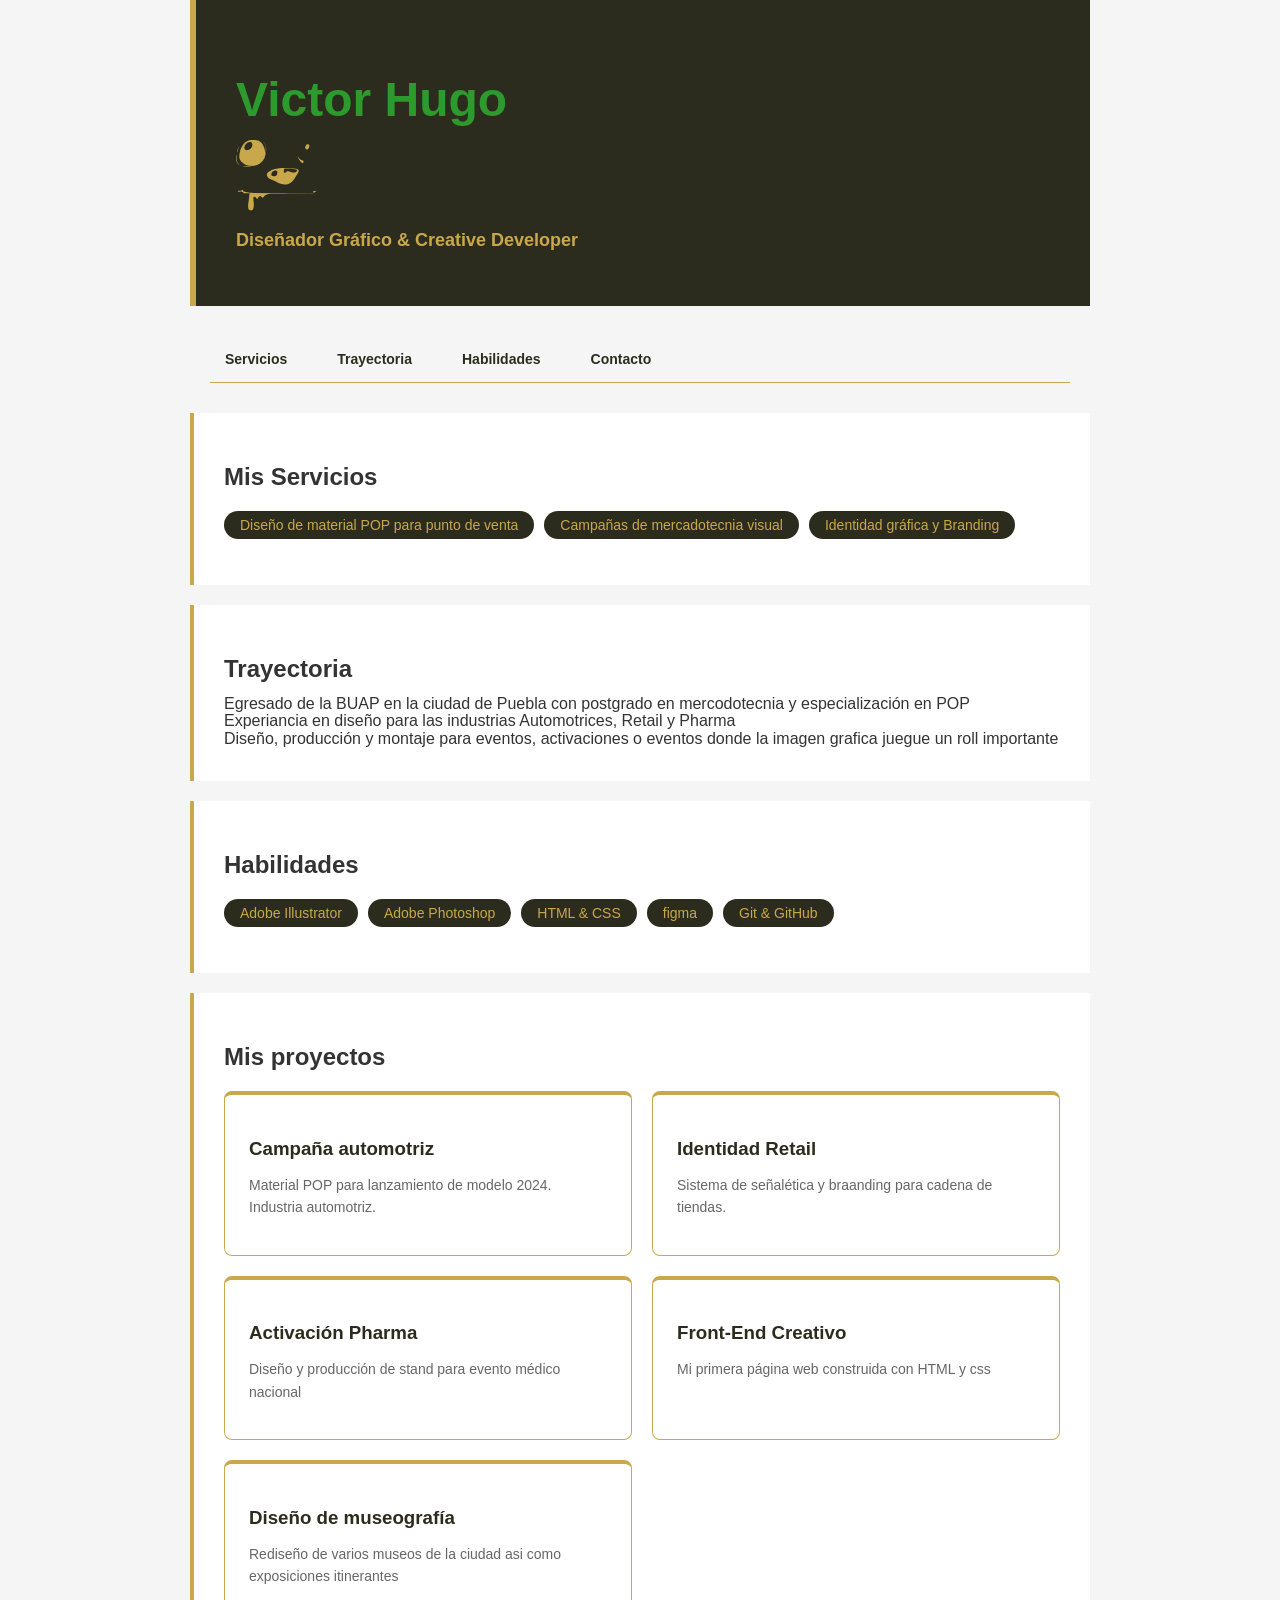
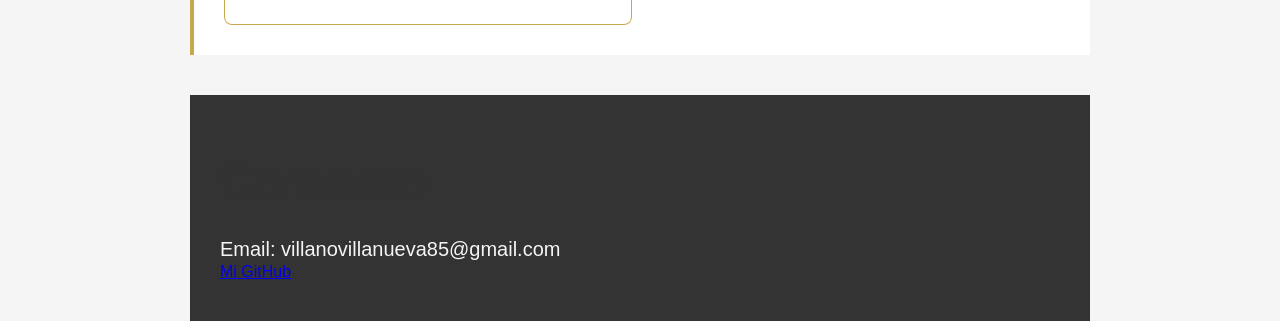
<file: index.html>
<!DOCTYPE html>
<html lang="es">
    <head>
        <meta charset="UTF-8">
        <link rel="preconnect" href="https://fonts.googleapis.com">
        <link rel="preconnect" href="https://fonts.gstatic.com" crossorigin>
        <link href="https://fonts.googleapis.com/css2?family=Playfair+Display:ital,wght@0,400..900;1,400..900&display=swap" rel="stylesheet">
        <link rel="stylesheet" href="estilos.css">
        <title>Victor Hugo - Creative Developer</title>
    </head>

    <body>

        <header>
            <h1>Victor Hugo</h1>
            <svg id="Capa_1" data-name="Capa 1" xmlns="http://www.w3.org/2000/svg" width="80" height="80" viewBox="0 0 300.51 266.7">
                <defs>
                    <style>
                        .cls-1 {
                            fill: #1d1d1b;
                        }
                    </style>
                </defs>
                <path class="cls-1" d="m93.86,0c18.74,11,22.37,34.37,17.88,54.09-1.43,6.64-4.6,12.87-7.15,19.15l-1.84-.78c2.67-6.13,5.96-12.2,7.53-18.7,4.92-19.39,1.84-42.42-16.42-53.76h0Z"/>
                <path class="cls-1" d="m266.57,18.24c-2.18.95-6.49,6.96-6.57,10.79-.03,1.26-.25,4.66,2.33,6.98,2.4,2.17,4.81,1.65,7.11.61,4.17-1.89,7.38-13.11,5.96-16.27-2.16-3.22-5.98-2.89-8.82-2.12Z"/>
                <path class="cls-1" d="m241.16,74.47c5.35,3.83,11.78,4.52,12.68,7.9.61,2.3-.89,5.39-2.89,5.97-4.16,1.2-11.67-9.74-13.26-12.33-4.37-7.12-6.13-14.02-5.59-14.25.57-.25,2.02,7.68,9.05,12.71Z"/>
                <path class="cls-1" d="m291.63,202.29c-23.65,4.24-262.59,0-262.59,0,0,0-.71.18-1.41-1.59s-1.76-6,1.06-5.47,18.49,4.86,36,5.29c82.05,1.61,207,2.12,226.94,1.76Z"/>
                <path class="cls-1" d="m8.04,196.65c-1.17-.19-.76-4.13,2.15-4.13s9.49-.37,9.49-.37c0,0,2.12,0,3.18-2.38s3.44,0,3.44,0c0,0-1.06,2.91,1.85,4.5s-1.85,3.71-1.85,3.71c0,0-1.21.14-3.7-.44-.49-.11-.06-.52-1.83-2.06-1.07-.85-10.73,1.5-12.73,1.18Z"/>
                <path class="cls-1" d="m295.12,198.9s-7.01.26-5.96-2.25c1.06-2.51,3.96-3.46,6.04-3.54s3.17.27,4.01.63c2.38,1.06.99,2.63-.47,2.76s-2.84.68-3.64,2.4Z"/>
                <path class="cls-1" d="m51.27,200.78c26.44-.48,54.68,1.06,81.16,1.46-9.01,2.89-24.97,4.42-28.53,14.45-1.15.04-2.16.59-3.4.82-1.17.25-2.57,0-3.6-.65-1.79-1.05-2.29-2.95-3.71-3.86-2.46-1.3-6.2.7-8.03,2.67-1.09,1.18-1.83,2.66-2.55,4.3-.48,1-.73,1.85-1.67,2.71-1.32,1.15-3.09.31-3.77-.95-1.33-2.3-2.49-4.52-4.93-5.69-3.38-1.68-6.57-1.78-6.75,2.83-.29,4.48-.23,8.92.56,13.36.87,7.2,1.37,14.51.46,21.74-.57,3.71-1.46,7.57-4.28,10.38-3.03,2.92-7.9,3-11.44.91-6.54-4.27-5.05-14.65-5.1-21.41.52-7.23,2.42-14.23,2.91-21.48.37-5.12.88-10.98,1.73-16.14.25-1.79.45-3.69.92-5.45h0Z"/>
                <path class="cls-1" d="m83.73,4.11C77.03,0,53.57,1.6,50.4,2.46c-20.5,5.56-26.85,21.86-30.61,28.87-4.7,8.73-9.19,31.23-6.8,40.14,6.88,18.71,27.02,24.71,31.29,25.85,21.1,5.62,50.49-2.2,61.9-27.21,9.66-22.6-1.57-56.01-22.45-65.99Zm-23.17,21.25c-2.03,7.29-8.4,12.47-14.94,14-2.27.53-8.29,1.95-11.83-1.56-3.66-3.63-2.09-9.98-1.56-12.14,1.89-7.62,8.41-13.52,15.56-15.25,2.47-.6,7.26-1.75,10.58.93,4.82,3.89,2.56,12.63,2.18,14Z"/>
                <path class="cls-1" d="m5.35,45.92c1.99-7.83,4.56-15.18,6.75-21,.05-.11-.13-.2-.18-.09-2.83,5.4-5.12,11.08-7.07,16.87-.51,1.58-1.01,3.23-1.48,4.93.69-.24,1.35-.48,1.99-.7Z"/>
                <g>
                    <path class="cls-1" d="m80.44,92.17c-2.96.73-5.86,1.62-8.81,2.33,0,0-4.4,1.13-4.4,1.13-7.3,1.77-14.81,3.33-22.23,4.3-5.3.75-19.38.79-20.84.57.9.2,1.8.38,2.71.53,18.26,2.95,36.73-2.04,53.64-8.67.12-.04.05-.23-.06-.19Z"/>
                    <path class="cls-1" d="m18.6,98.54c-.6-.34-1.15-.73-1.68-1.14-2.2-1.08-4.27-2.45-6.14-4.2C2.51,85.32,1.11,72.87,2.64,60.06c-.61-.2-1.28-.43-1.98-.66-1.76,12.78-.42,26.12,9.39,34.62,3.27,2.74,7.12,4.53,11.14,5.72-.88-.32-1.74-.71-2.59-1.2Z"/>
                </g>
                <path class="cls-1" d="m234.73,114.1c-1.37-2.12-4.1-2.62-5.29-2.82-65.13-11.1-96.35,4.24-96.35,4.24-13.18,6.47-16.98,11.52-17.29,16.24-.36,5.34,3.7,10.99,7.41,14.12,3.66,3.08,7.42,4.09,9.18,4.59,14.66,4.19,17.37,9.81,29.65,14.12,5.2,1.82,19.43,6.81,34.59,2.12,15.39-4.76,22.12-16.52,35.29-39.53,2.07-3.61,5.13-9.49,2.82-13.06Zm-79.59,11.82c-.45,3.38-1.05,7.9-4.76,10.59-3.8,2.74-8.32,1.72-12.44.79-3.77-.85-4.69-2.08-5.03-2.65-.23-.39-1.04-1.88,0-5.56.67-2.38,2.22-7.87,7.68-10.85,4.15-2.27,11.02-3.35,13.76,0,1.56,1.9,1.21,4.52.79,7.68Zm68.56-3.18c-4.2,2.1-8.48,1.38-11.91.79-4.08-.69-3.79-1.47-9-2.65-5.87-1.33-9.5-2.15-12.44-.26-2.52,1.62-2.5,3.92-5.03,4.5-1.98.45-4.94.02-5.29-1.59-.7-3.2.06-9.04.28-12.58,1.18-2.14,10.6-2.6,34.93.13,8.82,1.14,13.95,1.88,14.56,4.5.59,2.53-3.28,5.74-6.09,7.15Z"/>
            </svg>
            <h2>Diseñador Gráfico & Creative Developer</h2>
        </header>

        <nav>
            <a href="#servicios">Servicios</a>
            <a href="#trayectoria">Trayectoria</a>
            <a href="#habilidades">Habilidades</a>
            <a href="#contacto">Contacto</a>
        </nav>

        <main>
            <section id="servicios">
                <h2>Mis Servicios</h2>
                <ul>
                    <li>Diseño de material POP para punto de venta </li>
                    <li>Campañas de mercadotecnia visual</li>
                    <li>Identidad gráfica y Branding</li>
                </ul>
            </section>

            <section id="trayectoria">
                <h2>Trayectoria</h2>
                <p>Egresado de la BUAP en la ciudad de Puebla con postgrado en mercodotecnia y especialización en POP </p>
                <p>Experiancia en diseño para las industrias Automotrices, Retail y Pharma</p>
                <p>Diseño, producción y montaje para eventos, activaciones o eventos donde la imagen grafica juegue un roll importante</p>
            </section>

            <section id="habilidades">
                <h2>Habilidades</h2>
                <ul>
                    <li>Adobe Illustrator</li>
                    <li>Adobe Photoshop</li>
                    <li>HTML & CSS</li>
                    <li>figma</li>
                    <li>Git & GitHub</li>
                </ul>
            </section>

            <section id="proyectos">
                <h2>Mis proyectos</h2>

                <div class="grid-proyectos">

                    <div class="tarjeta">
                        <h3>Campaña automotriz</h3>
                        <p>Material POP para lanzamiento de modelo 2024. Industria automotriz.</p>
                    </div>

                    <div class="tarjeta">
                        <h3>Identidad Retail</h3>
                        <p>Sistema de señalética y braanding para cadena de tiendas.</p>
                    </div>

                    <div class="tarjeta">
                        <h3>Activación Pharma</h3>
                        <p>Diseño y producción de stand para evento médico nacional</p>
                    </div>
                    
                    <div class="tarjeta">
                        <h3>Front-End Creativo</h3>
                        <p>Mi primera página web construida con HTML y css</p>
                    </div>

                    <div class="tarjeta">
                        <h3>Diseño de museografía</h3>
                        <p>Rediseño de varios museos de la ciudad asi como exposiciones itinerantes</p>
                    </div>
                </div>
            </section>
        </main>
        
        <footer id="contacto">
            <h2>Contacto</h2>
            <p>Email: villanovillanueva85@gmail.com</p>
            <a href="https://github.com/VillanoCyb">Mi GitHub</a>
        </footer>

    </body>
</html>
</file>
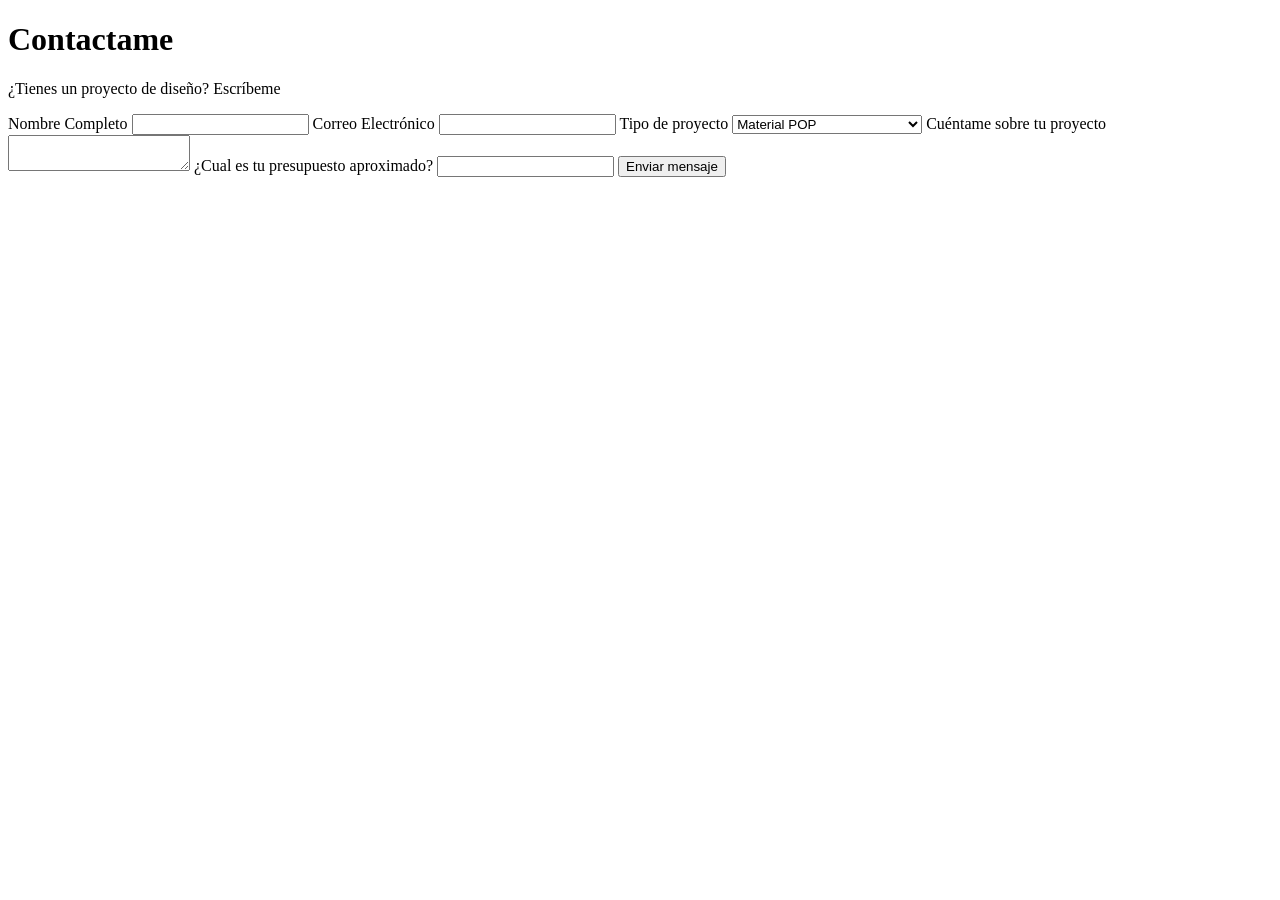
<file: contacto.html>
<!DOCTYPE html>
<html lang="es">
    <head>
        <meta charset="UTF-8">
        <title>Contacto</title>
    </head>

    <body>
        <header>
            <h1>Contactame</h1>
            <p>¿Tienes un proyecto de diseño? Escríbeme</p>
        </header>

        <main>
            <form>
                <label>Nombre Completo</label>
                <input type="text">
                
                <label>Correo Electrónico</label>
                <input type="email">

                <label>Tipo de proyecto</label>
                <select>
                    <option>Material POP</option>
                    <option>Campaña de Mercadotecnia</option>
                    <option>Identidad gráfica</option>
                    <option>Evento o Activación</option>
                </select>

                <label>Cuéntame  sobre tu proyecto</label>
                <textarea></textarea>

                <label>¿Cual es tu presupuesto aproximado?</label>
                <input type="number">

                <button type="submit">Enviar mensaje</button>
            </form>
        </main>
    </body>

</html>
</file>
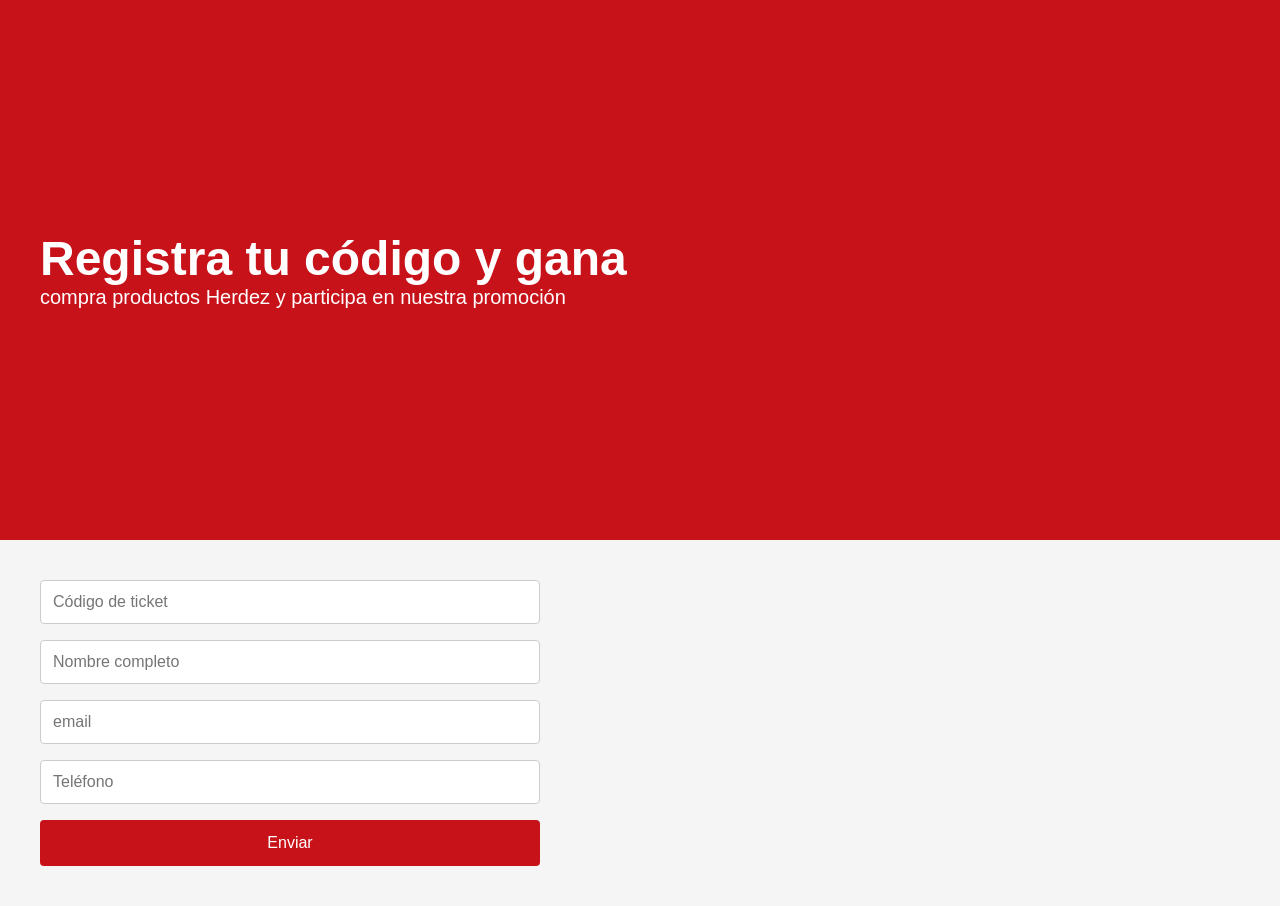
<file: Herdez.html>
<!DOCTYPE html>
<html lang="es">
<head>
    <meta charset="UTF-8">
    <meta name="viewport" content="width=device-width, initial-scale=1.0">
    <title>Herdez - Registra tu código</title>
    <link rel="stylesheet" href="Herdez.css">
</head>
<body>
    <main>
        <section class="hero">
            <div class="hero-texto">
                <h1>Registra tu código y gana</h1>
                <p>compra productos Herdez y participa en nuestra promoción</p>
            </div>
        </section>

        <section class="formulario">
            <form>
                <input type="text" placeholder="Código de ticket">
                <input type="text" placeholder="Nombre completo">
                <input type="email" placeholder="email">
                <input type="tel" placeholder="Teléfono">
                <button type="submit">Enviar</button>
            </form>
        </section>
    </main>
</body>
</html>
</file>
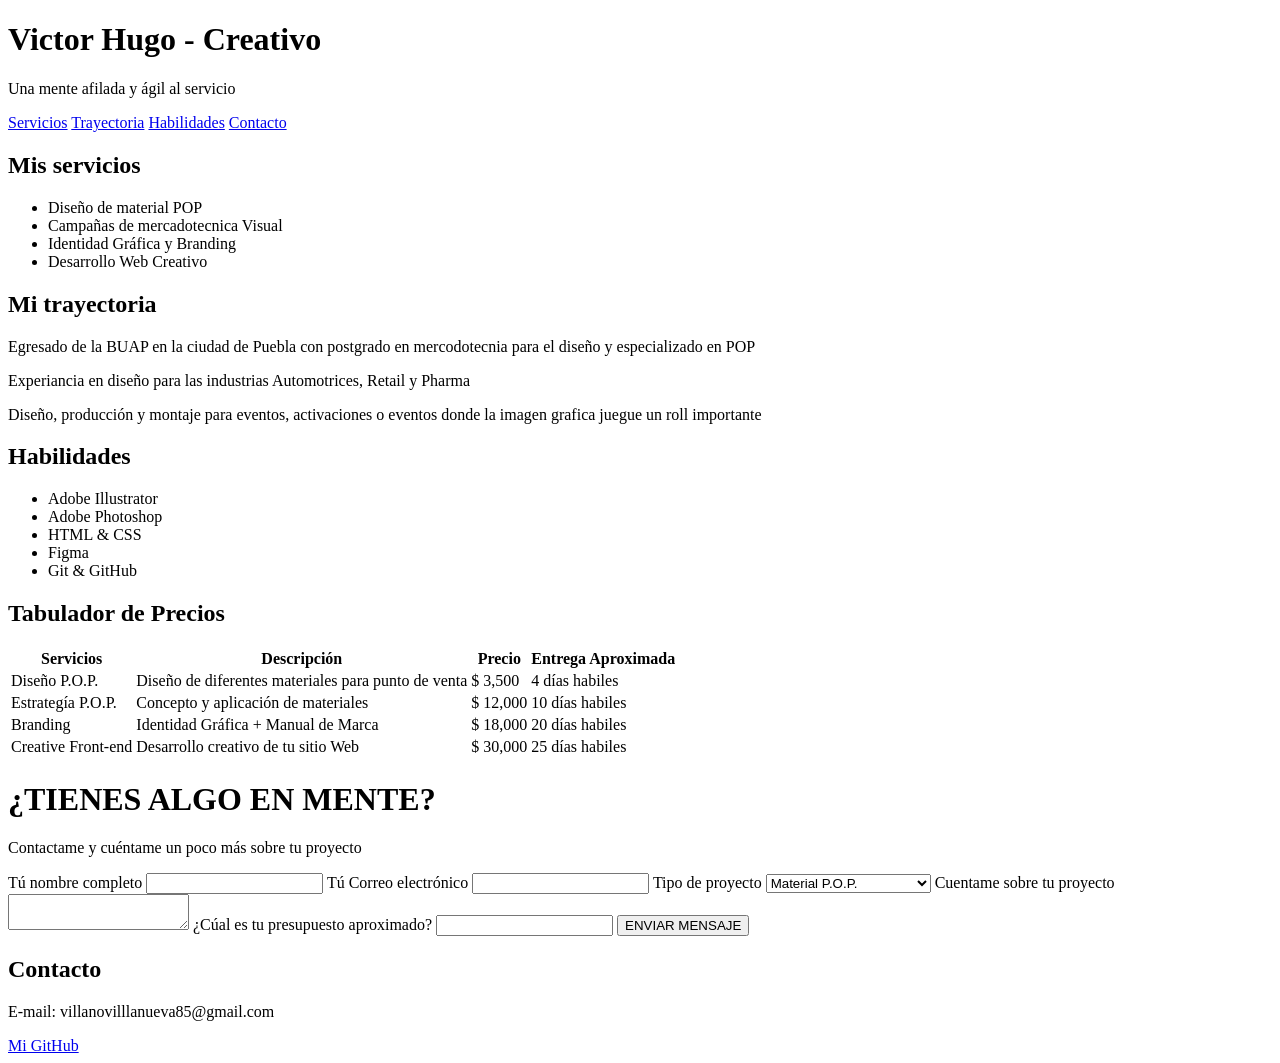
<file: perfil.html>
<!DOCTYPE html>
<html lang="es">
    <head>
        <meta charset="UTF-8">
        <title>Perfil - Victor Hugo</title>
    </head>

    <body>
        <header>
            <h1>Victor Hugo - Creativo</h1>
            <p>Una mente afilada y ágil al servicio</p>
        </header>

        <nav>
            <a href="servicios">Servicios</a>
            <a href="trayectoria">Trayectoria</a>
            <a href="habilidades">Habilidades</a>
            <a href="contacto">Contacto</a>
        </nav>

        <main>
            <section id="servicios">
                <h2>Mis servicios</h2>
                <ul>
                    <li>Diseño de material POP</li>
                    <li>Campañas de mercadotecnica Visual</li>
                    <li>Identidad Gráfica y Branding</li>
                    <li>Desarrollo Web Creativo</li>
                </ul>
            </section>

            <section id="trayectoria">
                <h2>Mi trayectoria</h2>
                <p>Egresado de la BUAP en la ciudad de Puebla con postgrado en mercodotecnia para el diseño y especializado en POP </p>
                <p>Experiancia en diseño para las industrias Automotrices, Retail y Pharma</p>
                <p>Diseño, producción y montaje para eventos, activaciones o eventos donde la imagen grafica juegue un roll importante</p>
            </section>

            <section id="habilidades">
                <h2>Habilidades</h2>
                <ul>
                    <li>Adobe Illustrator</li>
                    <li>Adobe Photoshop</li>
                    <li>HTML & CSS</li>
                    <li>Figma</li>
                    <li>Git & GitHub</li>
                </ul>
            </section>

            <section id="precios">
                <h2>Tabulador de Precios</h2>

                <table>
                    <thead>
                        <tr>
                            <th>Servicios</th>
                            <th>Descripción</th>
                            <th>Precio</th>
                            <th>Entrega Aproximada</th>
                        </tr>
                    </thead>

                    <tbody>
                        <tr>
                            <td>Diseño P.O.P.</td>
                            <td>Diseño de diferentes materiales para punto de venta</td>
                            <td>$ 3,500</td>
                            <td>4 días habiles</td>
                        </tr>

                        <tr>
                            <td>Estrategía P.O.P.</td>
                            <td>Concepto y aplicación de materiales</td>
                            <td>$ 12,000</td>
                            <td>10 días habiles</td>
                        </tr>

                        <tr>
                            <td>Branding</td>
                            <td>Identidad Gráfica + Manual de Marca</td>
                            <td>$ 18,000</td>
                            <td>20 días habiles</td>
                        </tr>

                        <tr>
                            <td>Creative Front-end</td>
                            <td>Desarrollo creativo de tu sitio Web</td>
                            <td>$ 30,000</td>
                            <td>25 días habiles</td>
                        </tr>
                    </tbody>
                </table>
            </section>

            <h1>¿TIENES ALGO EN MENTE?</h1>
            <P>Contactame y cuéntame un poco más sobre tu proyecto</P>

            <form>
                <label>Tú nombre completo</label>
                <input type="text">

                <label>Tú Correo electrónico</label>
                <input type="email">

                <label>Tipo de proyecto</label>
                <select>
                    <option>Material P.O.P.</option>
                    <option>Campaña visual integral</option>
                    <option>Branding</option>
                    <option>Desarrollo Web</option>
                </select>

                <label>Cuentame sobre tu proyecto</label>
                <textarea></textarea>

                <label>¿Cúal es tu presupuesto aproximado?</label>
                <input type="number">

                <button type="submit">ENVIAR MENSAJE</button>
            </form>

            <footer id="contacto">
                <h2>Contacto</h2>
                <p>E-mail: villanovilllanueva85@gmail.com</p>
                <a href="https://github.com/VillanoCyb">Mi GitHub</a>
            </footer>
        </main>
    </body>
</html>
</file>
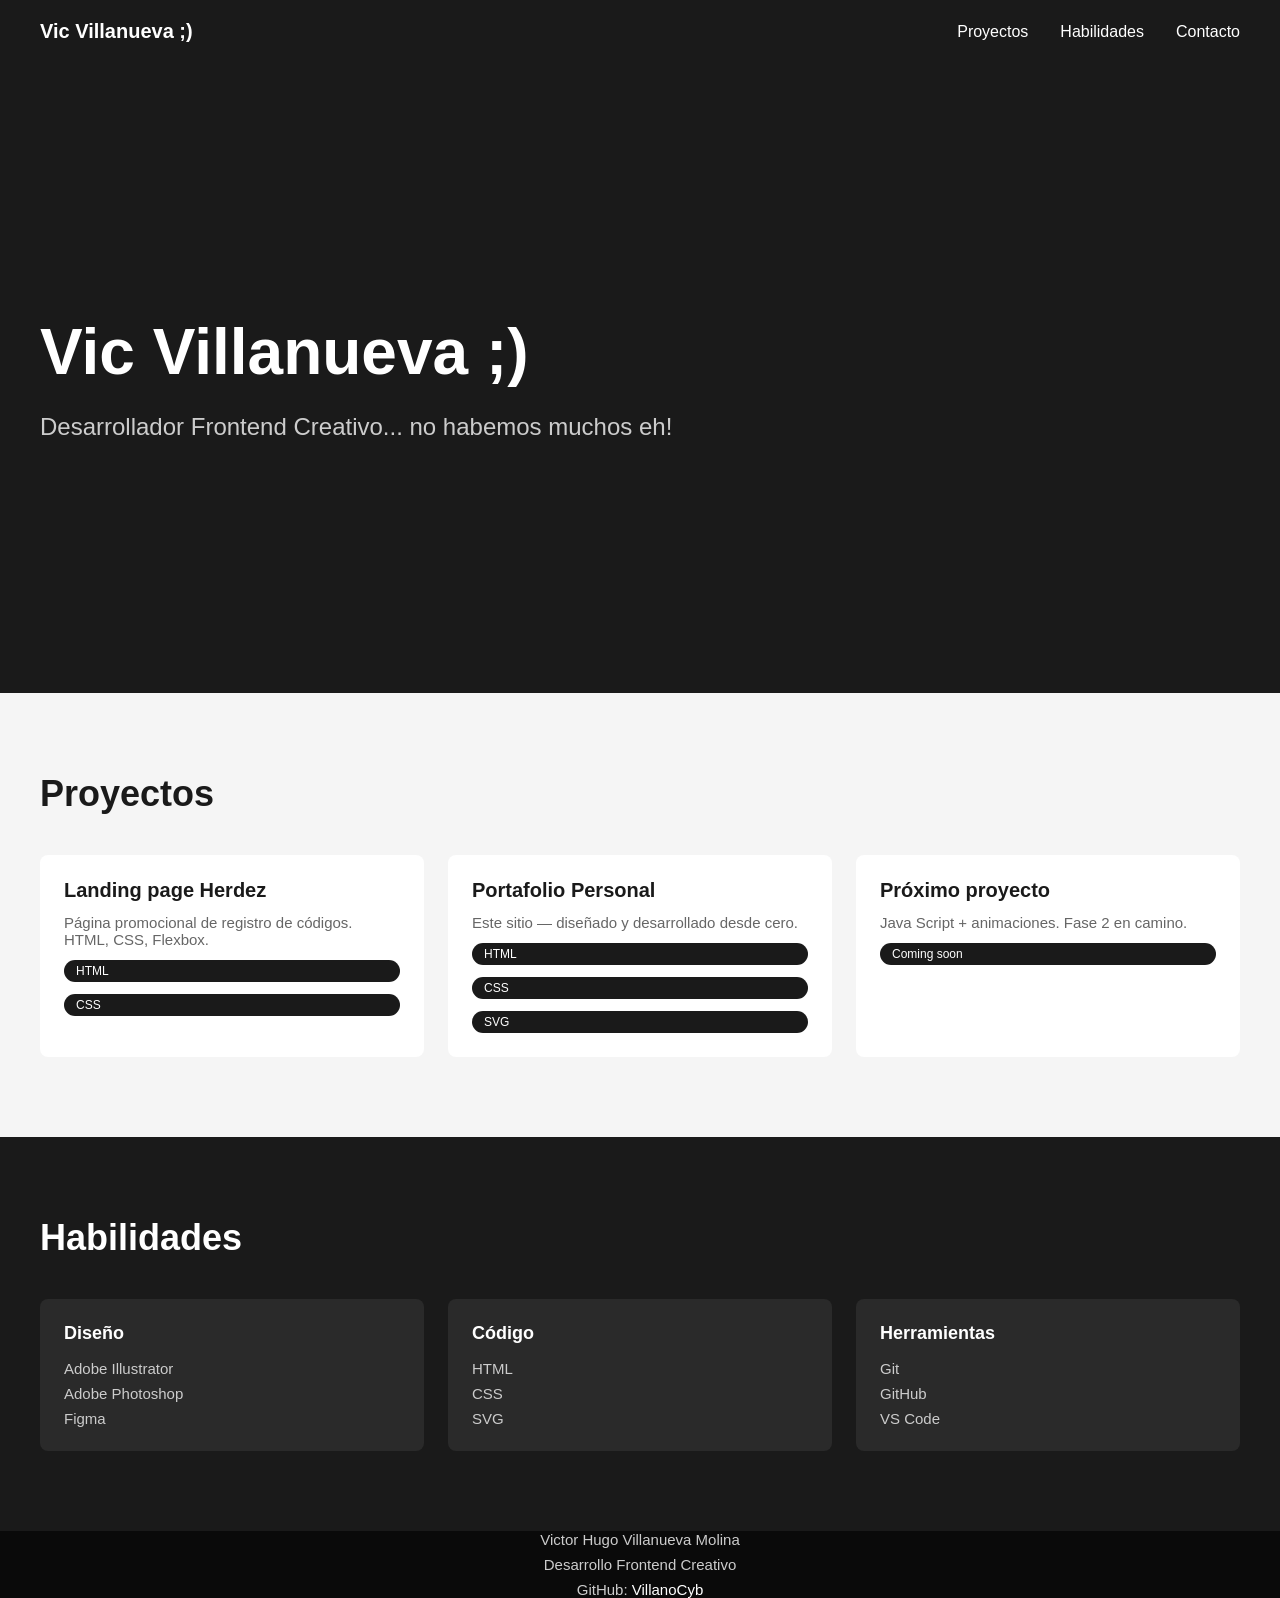
<file: portafolio.html>
<!DOCTYPE html>
<html lang="es">
<head>
    <meta charset="UTF-8">
    <meta name="viewport" content="width=device-width, initial-scale=1.0">
    <title>Vic Villanueva ;)</title>
    <link rel="stylesheet" href="portafolio.css">
</head>
<body>
    <header>
        <nav>
            <span class="logo">Vic Villanueva ;)</span>
            <ul>
                <li><a href="#proyectos">Proyectos</a></li>
                <li><a href="#habilidaes">Habilidades</a></li>
                <li><a href="#contacto">Contacto</a></li>
            </ul>
        </nav>
    </header>

    <main>
        <section class="hero">
            <h1>Vic Villanueva ;)</h1>
            <p>Desarrollador Frontend Creativo... no habemos muchos eh!</p>
        </section>

        <section class="proyectos" id="proyectos">
            <h2>Proyectos</h2>
            <div class="grid-proyectos">
                <div class="tarjeta">
                    <h3>Landing page Herdez</h3>
                    <p>Página promocional de registro de códigos. HTML, CSS, Flexbox.</p>
                    <span class="tag">HTML</span>
                    <span class="tag">CSS</span>
                </div>

                <div class="tarjeta">
                    <h3>Portafolio Personal</h3>
                    <p>Este sitio — diseñado y desarrollado desde cero.</p>
                    <span class="tag">HTML</span>
                    <span class="tag">CSS</span>
                    <span class="tag">SVG</span>
                </div>

                <div class="tarjeta">
                    <h3>Próximo proyecto</h3>
                    <p>Java Script + animaciones. Fase 2 en camino.</p>
                    <span class="tag">Coming soon</span>
                </div>
            </div>
        </section>

        <section class="habilidades" id="habilidades">
            <h2>Habilidades</h2>
            <div class="grid-habilidades">
                <div class="habilidad">
                    <h3>Diseño</h3>
                    <p>Adobe Illustrator</p>
                    <p>Adobe Photoshop</p>
                    <p>Figma</p>
                </div>

                <div class="habilidad">
                    <h3>Código</h3>
                    <p>HTML</p>
                    <P>CSS</P>
                    <P>SVG</P>
                </div>

                <div class="habilidad">
                    <h3>Herramientas</h3>
                    <p>Git</p>
                    <p>GitHub</p>
                    <p>VS Code</p>
                </div>
            </div>
        </section>
    </main>

    <footer id="contacto">
        <p>Victor Hugo Villanueva Molina</p>
        <p>Desarrollo Frontend Creativo</p>
        <p>GitHub: <a href="https://github.com/VillanoCyb" target="_blank">VillanoCyb</a></p>
    </footer>    
</body>
</html>
</file>
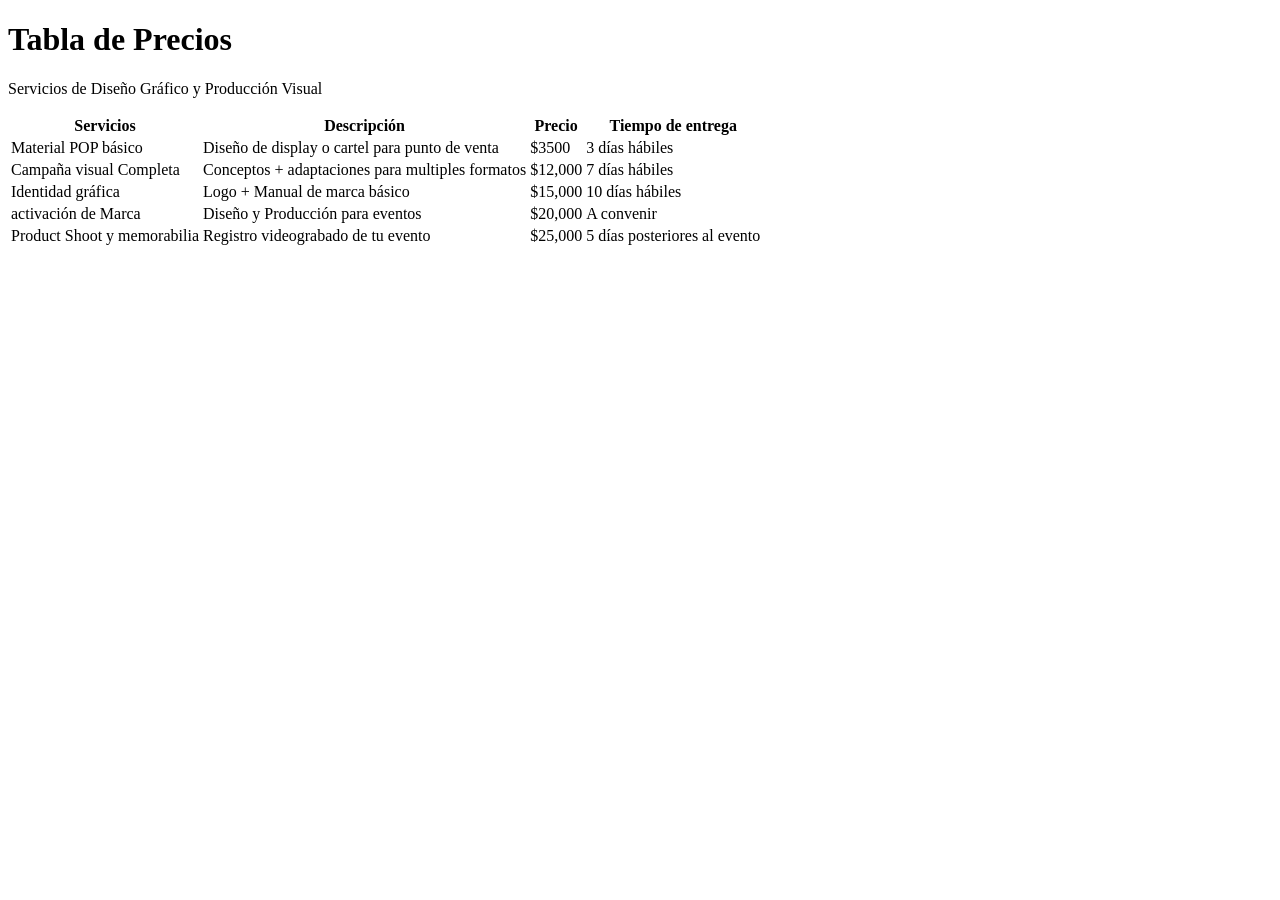
<file: precios.html>
<!DOCTYPE html>
<html lang="es">
    <head>
        <meta charset="UTF-8">
        <title>Precios - Victor Hugo</title>
    </head>

    <body>
        <header>
            <h1>Tabla de Precios</h1>
            <p>Servicios de Diseño Gráfico y Producción Visual</p>
        </header>

        <main>
            <table>
                <thead>
                    <tr>
                        <th>Servicios</th>
                        <th>Descripción</th>
                        <th>Precio</th>
                        <th>Tiempo de entrega</th>
                    </tr>
                </thead>

                <tbody>
                    <tr>
                        <td>Material POP básico</td>
                        <td>Diseño de display o cartel para punto de venta</td>
                        <td>$3500</td>
                        <td>3 días hábiles</td>
                    </tr>

                    <tr>
                        <td>Campaña visual Completa</td>
                        <td>Conceptos + adaptaciones para multiples formatos</td>
                        <td>$12,000</td>
                        <td>7 días hábiles</td>
                    </tr>

                    <tr>
                        <td>Identidad gráfica</td>
                        <td>Logo + Manual de marca básico</td>
                        <td>$15,000</td>
                        <td>10 días hábiles</td>
                    </tr>

                    <tr>
                        <td>activación de Marca</td>
                        <td>Diseño y Producción para eventos</td>
                        <td>$20,000</td>
                        <td>A convenir</td>
                    </tr>

                    <tr>
                        <td>Product Shoot y memorabilia</td>
                        <td>Registro videograbado de tu evento</td>
                        <td>$25,000</td>
                        <td>5 días posteriores al evento</td>
                    </tr>
                </tbody>
            </table>
        </main>



    </body>




</html>
</file>
<file: estilos.css>
:root {
    --color-primario: #2c2c1e;
    --color-acento: #c9a84c;
    --color-fondo: #f5f5f5;
    --color-texto: #333333;
    --color-blanco: #ffffff;
    --fuente-titulo: 'Playfair Displa', serif;
    --color-secundario: #2c9a2c;
    --border-radius: 8px;
}

body {
    font-family: Arial, Helvetica, sans-serif;
    background-color: var(--color-fondo);
    color: var(--color-texto);
    max-width: 900px;
    margin: 0 auto;
    padding: 4opx 20px;
}

h1 h2 h3 {
    font-family: var(--fuente-titulo);
}

header {
    background-color: var(--color-primario);
    border-left: var(--color-acento);
}

header h1 {
    color: var(--color-secundario);
}

header h2 {
    color: var(--color-acento);
}



nav {
    margin: 20px;
}

nav a {
    margin-right: 20px;
    color: #7d9440;
    text-decoration: none;
}

nav a:hover {
    color: #07bff7;
}

h1 {
    font-size: 48px;
    margin-bottom: 8px;
}

p {
    line-height: 1.6px;
    margin-bottom: 12px;
}

section {
    margin-bottom: 40px;
}

footer {
    border-top: 2x solid #457b9d;
    padding-top: 20px;
    margin-top: 40px;
}

header {
    background-color: var(--color-primario);
    color: var(--color-blanco);
    padding: 40px;
    margin-bottom: 30px;
    border-left: 6px solid var(--color-acento);
}

header h1 {
    color: var(--color-secundario);
    margin-bottom: 8px;
}

header h2 {
    color: var(--color-acento);
    font-size: 18px;
}

section {
    background-color: var(--color-blanco);
    padding: 30px;
    margin-bottom: 20px;
    border-left: 4px solid var(--color-acento);
}

footer {
    background-color: #333333;
    padding-top: 20;
    padding-bottom: 40px;
    padding-left: 30px;
}

footer h2 {
    font-size: 48px;
}

footer p {
    color: #f5f5f5;
    font-size: 20px;
}

nav {
    display: flex;
    flex-direction: row;
    justify-content: flex-start;
    gap: 30px;
    padding: 15px;
    border-bottom: 1px solid #c9a84c;
    margin-bottom: 30px;
}

nav a {
    text-decoration: none;
    color: #2c2c1e;
    font-weight: bold;
    font-size: 14px;
}

nav a:hover {
    color: #c9a84c;
}

header {
    display: flex;
    flex-direction: column;
    justify-content: flex-start;
    min-height: 200px;
}

section ul {
    display: flex;
    flex-wrap: wrap;
    gap: 10px;
    list-style: none;
    padding: 0;
}

section ul li {
    background-color: #2c2c1e;
    color: #c9a84c;
    padding:  6px 16px ;
    border-radius: 20px;
    font-size: 14px;
}

.grid-proyectos {
    display: grid;
    grid-template-columns: repeat(2, 1fr);
    gap: 20px;
    margin-top: 20px;
}

.tarjeta {
    background-color: #ffffff;
    border: 0.5px solid #c9a84c;
    border-top: 4px solid  #c9a84c;
    padding: 24px;
    border-radius: var(--border-radius);
}

.tarjeta h3 {
    color: #2c2c1e;
    margin-bottom: 8px;
}

.tarjeta p {
    color: #666;
    font-size: 14px;
    line-height: 1.6;
    display: -webkit-box;
    -webkit-line-clamp: 2;
    -webkit-box-orient: vertical;
}

header img {
    filter: brightness(0) invert(1);
    margin-bottom: 16px;
}

header svg {
    width: "80px";
    height: "80px";
    margin-bottom: "16px";
}

header svg .cls-1 {
    fill: #c9a84c;
}

header svg:hover .cls-1 {
    fill: #ffffff;
    transition: fill 0.3s ease;
}
</file>
<file: Herdez.css>
* {
    margin: 0;
    padding: 0;
    box-sizing: border-box;
}

body {
    font-family: Arial, sans-serif;
}

.hero {
    background-color: #c8121a;
    min-height: 60vh;
    display: flex;
    align-items: center;
    padding: 40px;
}

.hero-texto h1 {
    color: #ffffff;
    font-size: 48px;
    margin-bottom: 16 px;
}

.hero-texto p {
    color: #ffffff;
    font-size: 20px;
}

.formulario {
    padding: 40px;
    background-color: #f5f5f5;
}

.formulario form {
    display: flex;
    flex-direction: column;
    gap: 16px;
    max-width:500px;
}

.formulario input {
    padding: 12px;
    font-size: 16px;
    border: 1px solid #cccccc;
    border-radius: 4px;
}

.formulario button {
    padding: 14px;
    background-color: #c8121a;
    color: #ffffff;
    font-size: 16px;
    border: none;
    border-radius: 4px;
    cursor: pointer;
}
</file>
<file: portafolio.css>
*{
    margin: 0;
    padding: 0;
    box-sizing: border-box;
}

body {
    font-family: arial, sans-serif;
    color: #333333
}

header {
    background-color: #1a1a1a;
    padding: 20px 40px;
}

nav {
    display: flex;
    justify-content: space-between;
    align-items: center;
}

.logo {
    color: #ffffff;
    font-size: 20px;
    font-weight: bold;
}

nav ul {
    list-style: none;
    display: flex;
    gap: 32px;
}

nav ul li a {
    color: #ffffff;
    text-decoration: none;
}

.hero {
    background-color: #1a1a1a;
    min-height: 70vh;
    display: flex;
    flex-direction: column;
    justify-content: center;
    padding: 80px 40px;
}

.hero h1 {
    color: #ffffff;
    font-size: 64px;
    margin-bottom: 24px;
}

.hero p {
    color: #cccccc;
    font-size: 24px;
}

.proyectos {
    padding: 80px 40px;
    background-color: #f5f5f5;
}

.proyectos h2{
    font-size: 36px;
    margin-bottom: 40px;
    color: #1a1a1a;
}

.grid-proyectos{
    display: grid;
    grid-template-columns: repeat(3, 1fr);
    gap: 24px;
}

.tarjeta {
    background-color: #ffffff;
    padding: 24px;
    border-radius: 8px;
    display: flex;
    flex-direction: column;
    gap: 12px;
}

.tarjeta h3{
    font-size: 20px;
    color: #1a1a1a;
}

.tarjeta p {
    color: #666666;
    font-size: 15px;
}

.tag {
    background-color: #1a1a1a;
    color: #ffffff;
    padding: 4px 12px;
    border-radius: 20px;
    font-size: 12px;
    display: inline-block;
}

.habilidades {
    padding: 80px 40px;
    background-color: #1a1a1a;
}

.habilidades h2 {
    font-size: 36px;
    color: #ffffff;
    margin-bottom: 40px;
}

.grid-habilidades {
    display: grid;
    grid-template-columns: repeat(3, 1fr);
    gap: 24px;
}

.habilidad {
    background-color: #2a2a2a;
    padding: 24px;
    border-radius: 8px;
    display: flex;
    flex-direction: column;
    gap: 8px;
}

.habilidad h3 {
    color: #ffffff;
    font-size: 18px;
    margin-bottom: 8px;
}

.habilidad p {
    color: #cccccc;
    font-size: 15px;
}

footer {
    background-color: #0a0a0a;
    padding: 40 px;
    text-align: center;
    display: flex;
    flex-direction: column;
    gap: 8px;
}

footer p {
    color: #cccccc;
    font-size: 15px;
}

footer a {
    color: #ffffff;
    text-decoration: none;
}
</file>
